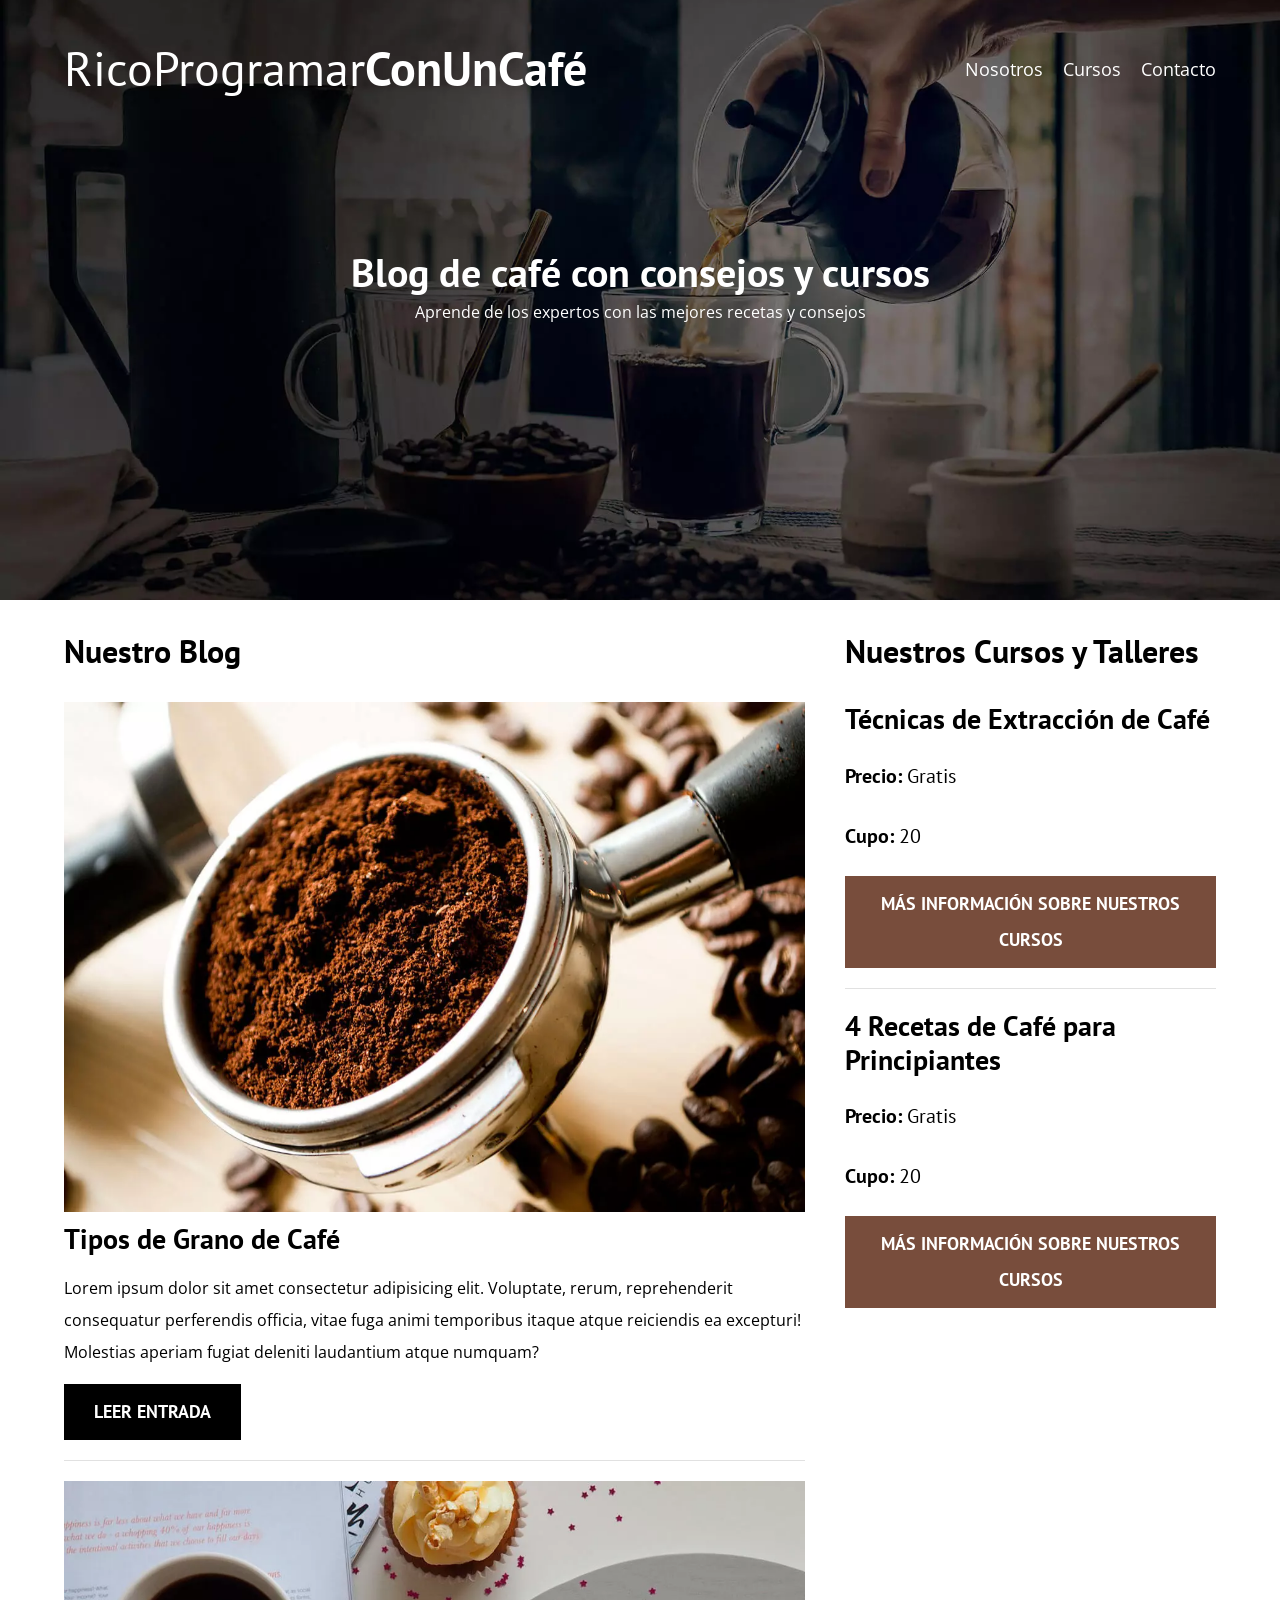
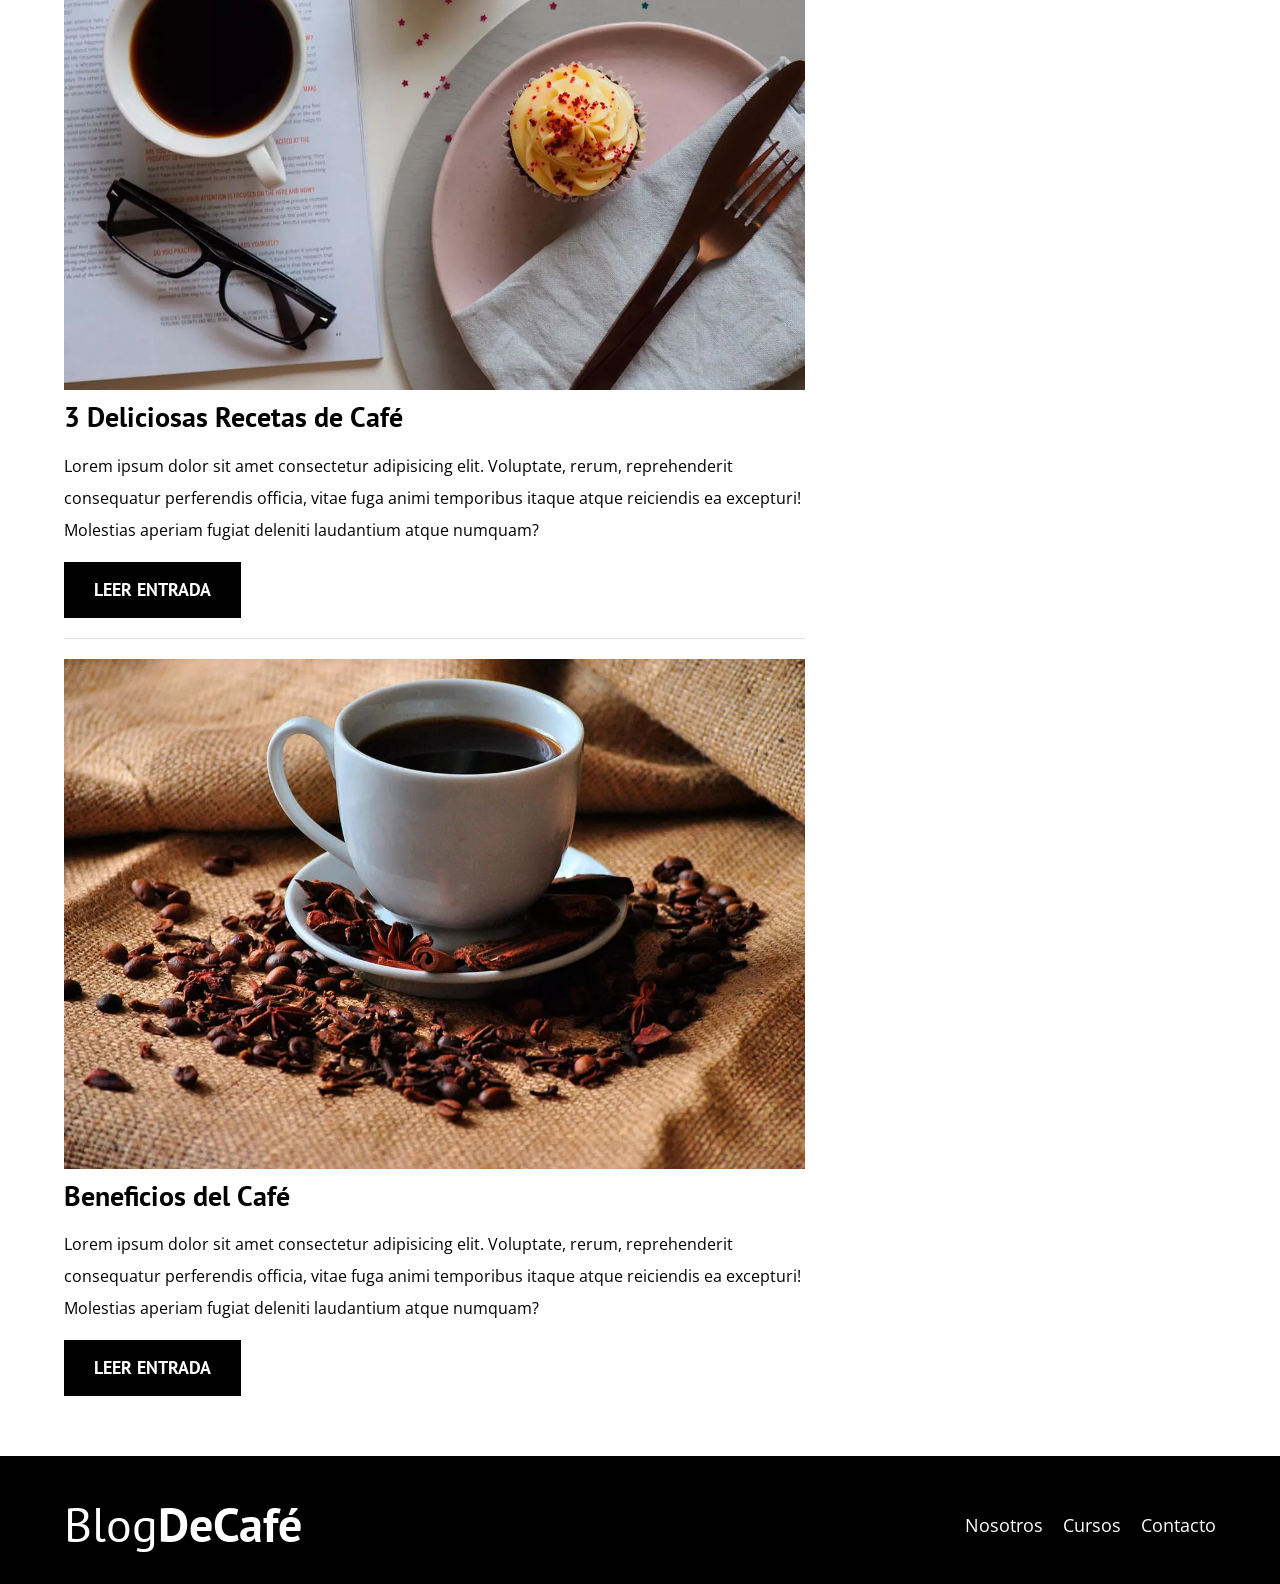
<file: index.html>
<!DOCTYPE html>
<html lang="en">
<head>
    <meta charset="UTF-8">
    <meta name="viewport" content="width=device-width, initial-scale=1.0">
    <title>RicoProgramarConUnCafé</title>
    <meta name="description" content="Página web de blog de café">

    <!-- Prefetch -->
    <link rel="prefetch" href="nosotros.html" as="document">

    <!-- Preload -->
    <link rel="preload" href="css/normalize.css" as="style">
    <link rel="stylesheet" href="css/normalize.css">

    <link rel="preload" href="https://fonts.googleapis.com/css2?family=Open+Sans&family=PT+Sans:wght@400;700&display=swap"  crossorigin="crossorigin" as="font">
    <link href="https://fonts.googleapis.com/css2?family=Open+Sans&family=PT+Sans:wght@400;700&display=swap" rel="stylesheet">
    
    <link rel="preload" href="css/style.css" as="style">
    <link rel="stylesheet" href="css/style.css">
</head>
<body>

    <header class="header">

        <div class="contenedor">
            <div class="barra">
                <a class="logo" href="index.html">
                    <h1 id="heading" class="logo__nombre no-margin centrar-texto">RicoProgramar<span class="logo__bold">ConUnCafé</span></h1>
                </a>

                <nav class="navegacion">
                    <a href="nosotros.html" class="navegacion__enlace">Nosotros</a>
                    <a href="cursos.html" class="navegacion__enlace">Cursos</a>
                    <a href="contacto.html" class="navegacion__enlace">Contacto</a>
                </nav>
            </div>
        </div>

        <div class="header__texto">
            <h2 class="no-margin">Blog de café con consejos y cursos</h2>
            <p class="no-margin">Aprende de los expertos con las mejores recetas y consejos</p>
        </div>
    </header>

    <div class="contenedor contenido-principal">
        <main class="blog">
            <h3>Nuestro Blog</h3>

            <article class="entrada">
                <div class="entrada__imagen">
                    <picture>
                        <source loading="lazy"  srcset="img/blog1.webp" type="image/webp">
                        <img loading="lazy" src="img/blog1.jpg" alt="imagen blog"> 
                    </picture>
                </div>

                <div class="entrada__contenido">
                    <h4 class="no-margin">Tipos de Grano de Café</h4>
                    <p>Lorem ipsum dolor sit amet consectetur adipisicing elit. Voluptate, rerum, reprehenderit consequatur perferendis officia, vitae fuga animi temporibus itaque atque reiciendis ea excepturi! Molestias aperiam fugiat deleniti laudantium atque numquam?</p>
                    <a href="entrada.html" class="boton boton--primario">Leer Entrada</a>
                </div>
            </article>

            <article class="entrada">
                <div class="entrada__imagen">
                    <picture>
                        <source loading="lazy"  srcset="img/blog2.webp" type="image/webp">
                        <img loading="lazy" src="img/blog2.jpg" alt="imagen blog"> 
                    </picture>
                </div>

                <div class="entrada__contenido">
                    <h4 class="no-margin">3 Deliciosas Recetas de Café</h4>
                    <p>Lorem ipsum dolor sit amet consectetur adipisicing elit. Voluptate, rerum, reprehenderit consequatur perferendis officia, vitae fuga animi temporibus itaque atque reiciendis ea excepturi! Molestias aperiam fugiat deleniti laudantium atque numquam?</p>
                    <a href="entrada.html" class="boton boton--primario">Leer Entrada</a>
                </div>
            </article>

            <article class="entrada">
                <div class="entrada__imagen">
                    <picture>
                        <source loading="lazy"  srcset="img/blog3.webp" type="image/webp">
                        <img loading="lazy" src="img/blog3.jpg" alt="imagen blog"> 
                    </picture>
                </div>

                <div class="entrada__contenido">
                    <h4 class="no-margin">Beneficios del Café</h4>
                    <p>Lorem ipsum dolor sit amet consectetur adipisicing elit. Voluptate, rerum, reprehenderit consequatur perferendis officia, vitae fuga animi temporibus itaque atque reiciendis ea excepturi! Molestias aperiam fugiat deleniti laudantium atque numquam?</p>
                    <a href="entrada.html" class="boton boton--primario">Leer Entrada</a>
                </div>
            </article>
        </main>
        <aside class="sidebar">
            <h3>Nuestros Cursos y Talleres</h3>

            <ul class="cursos no-padding">
                <li class="widget-curso">
                    <h4 class="no-margin">Técnicas de Extracción de Café</h4>
                    <p class="widget-curso__label">Precio: 
                        <span class="widget-curso__info">Gratis</span>
                    </p>
                    <p class="widget-curso__label">Cupo: 
                        <span class="widget-curso__info">20</span>
                    </p>
                    <a href="entrada.html" class="boton boton--secundario">Más Información sobre nuestros cursos</a>
                </li>

                <li class="widget-curso">
                    <h4 class="no-margin">4 Recetas de Café para Principiantes</h4>
                    <p class="widget-curso__label">Precio: 
                        <span class="widget-curso__info">Gratis</span>
                    </p>
                    <p class="widget-curso__label">Cupo: 
                        <span class="widget-curso__info">20</span>
                    </p>
                    <a href="entrada.html" class="boton boton--secundario">Más Información sobre nuestros cursos</a>
                </li>
            </ul>
        </aside>
    </div>

    <footer class="footer">
        <div class="contenedor">
            <div class="barra">
                <a class="logo" href="index.html">
                    <h1 class="logo__nombre no-margin centrar-texto">Blog<span class="logo__bold">DeCafé</span></h1>
                </a>

                <nav class="navegacion">
                    <a href="nosotros.html" class="navegacion__enlace">Nosotros</a>
                    <a href="cursos.html" class="navegacion__enlace">Cursos</a>
                    <a href="contacto.html" class="navegacion__enlace">Contacto</a>
                </nav>
            </div>
        </div>
    </footer>    
    
    <!-- <script src="js/script.js"></script> -->
    <!-- <script src="js/01-seleccionar-elementos.js"></script> -->
    <!-- <script src="js/02-generar-cod-html-js.js"></script> -->
    <!-- <script src="js/03-events.js"></script> -->
    <script src="06-Key-locked.js"></script>
    <!-- <script src="08-allow-numbers and block letters.js"></script> -->
    <!-- <script src="09-input-events.js"></script> -->
    <!-- <script src="10-sending-forms-data-with-form-data-API.js"></script> -->
    
</body>
</html>
</file>
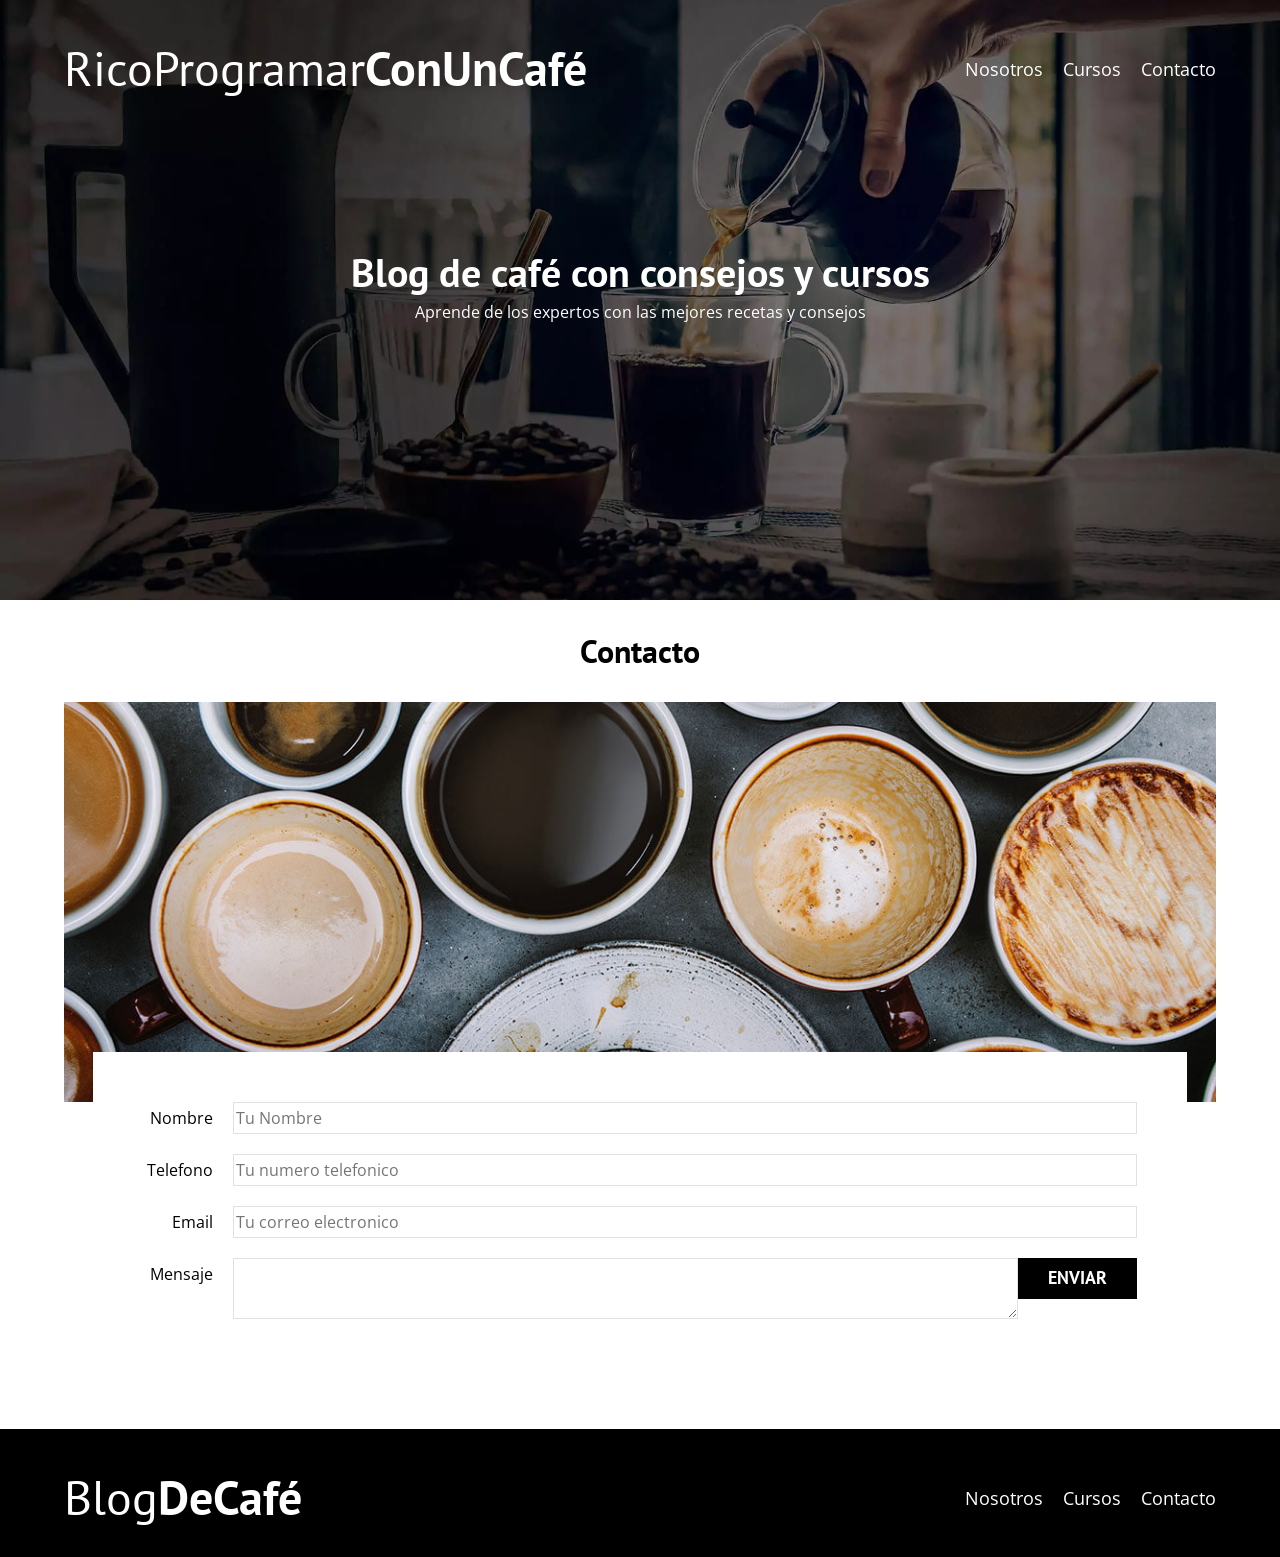
<file: contacto.html>
<!DOCTYPE html>
<html lang="en">
<head>
    <meta charset="UTF-8">
    <meta name="viewport" content="width=device-width, initial-scale=1.0">
    <title>BlogDeCafé</title>
    <link rel="stylesheet" href="css/normalize.css">
    <link href="https://fonts.googleapis.com/css2?family=Open+Sans&family=PT+Sans:wght@400;700&display=swap" rel="stylesheet">
    <link rel="stylesheet" href="css/style.css">
</head>
<body>

    <header class="header">

        <div class="contenedor">
            <div class="barra">
                <a class="logo" href="index.html">
                    <h1 class="logo__nombre no-margin centrar-texto">RicoProgramar<span class="logo__bold">ConUnCafé</span></h1>
                </a>

                <nav class="navegacion">
                    <a href="nosotros.html" class="navegacion__enlace">Nosotros</a>
                    <a href="cursos.html" class="navegacion__enlace">Cursos</a>
                    <a href="contacto.html" class="navegacion__enlace">Contacto</a>
                </nav>
            </div>
        </div>

        <div class="header__texto">
            <h2 id="heading" class="no-margin">Blog de café con consejos y cursos</h2>
            <p class="no-margin">Aprende de los expertos con las mejores recetas y consejos</p>
        </div>
    </header>

    <main class="contenedor">
        <h3 class="centrar-texto">Contacto</h3>

        <div class="contacto-bg"></div>

 <form class="formulario">
            <div class="campo">
                <label class="campo__label" for="nombre">Nombre</label>
                <input class="campo__field user-name" type="text" placeholder="Tu Nombre" id="nombre">
            </div>
            <div class="campo">
                <label class="campo__label" for="nombre">Telefono</label>
                <input class="campo__field user-phone" type="tel" placeholder="Tu numero telefonico" id="nombre">
            </div>
            <div class="campo">
                <label class="campo__label" for="nombre">Email</label>
                <input class="campo__field user-email" type="tel" placeholder="Tu correo electronico" id="nombre">
            </div>
            <div class="campo">
                <label class="campo__label" for="mensaje">Mensaje</label>
                <textarea class="campo__field user-text" id="mensaje"></textarea>

            <!-- <div class="campo">
                <input type="submit" value="Enviar" class="boton boton--primario">
            </div> -->

            <button class="btnPrint boton boton--primario">Enviar</button>

        </form>           
    </main>


    <footer class="footer">
        <div class="contenedor">
            <div class="barra">
                <a class="logo" href="index.html">
                    <h1 class="logo__nombre no-margin centrar-texto">Blog<span class="logo__bold">DeCafé</span></h1>
                </a>

                <nav class="navegacion">
                    <a href="nosotros.html" class="navegacion__enlace">Nosotros</a>
                    <a href="cursos.html" class="navegacion__enlace">Cursos</a>
                    <a href="contacto.html" class="navegacion__enlace">Contacto</a>
                </nav>
            </div>
        </div>
    </footer>
    
    <script src="06-Key-locked.js"></script>
    <!-- <script src="07-number-locked.js"></script> -->
    <!-- <script src="08-allow-numbers and block letters.js"></script> -->
    <!-- <script src="09-input-events.js"></script> -->
    <!-- <script src="10-sending-forms-data-with-form-data-API.js"></script> -->
</body>
</html>
</file>
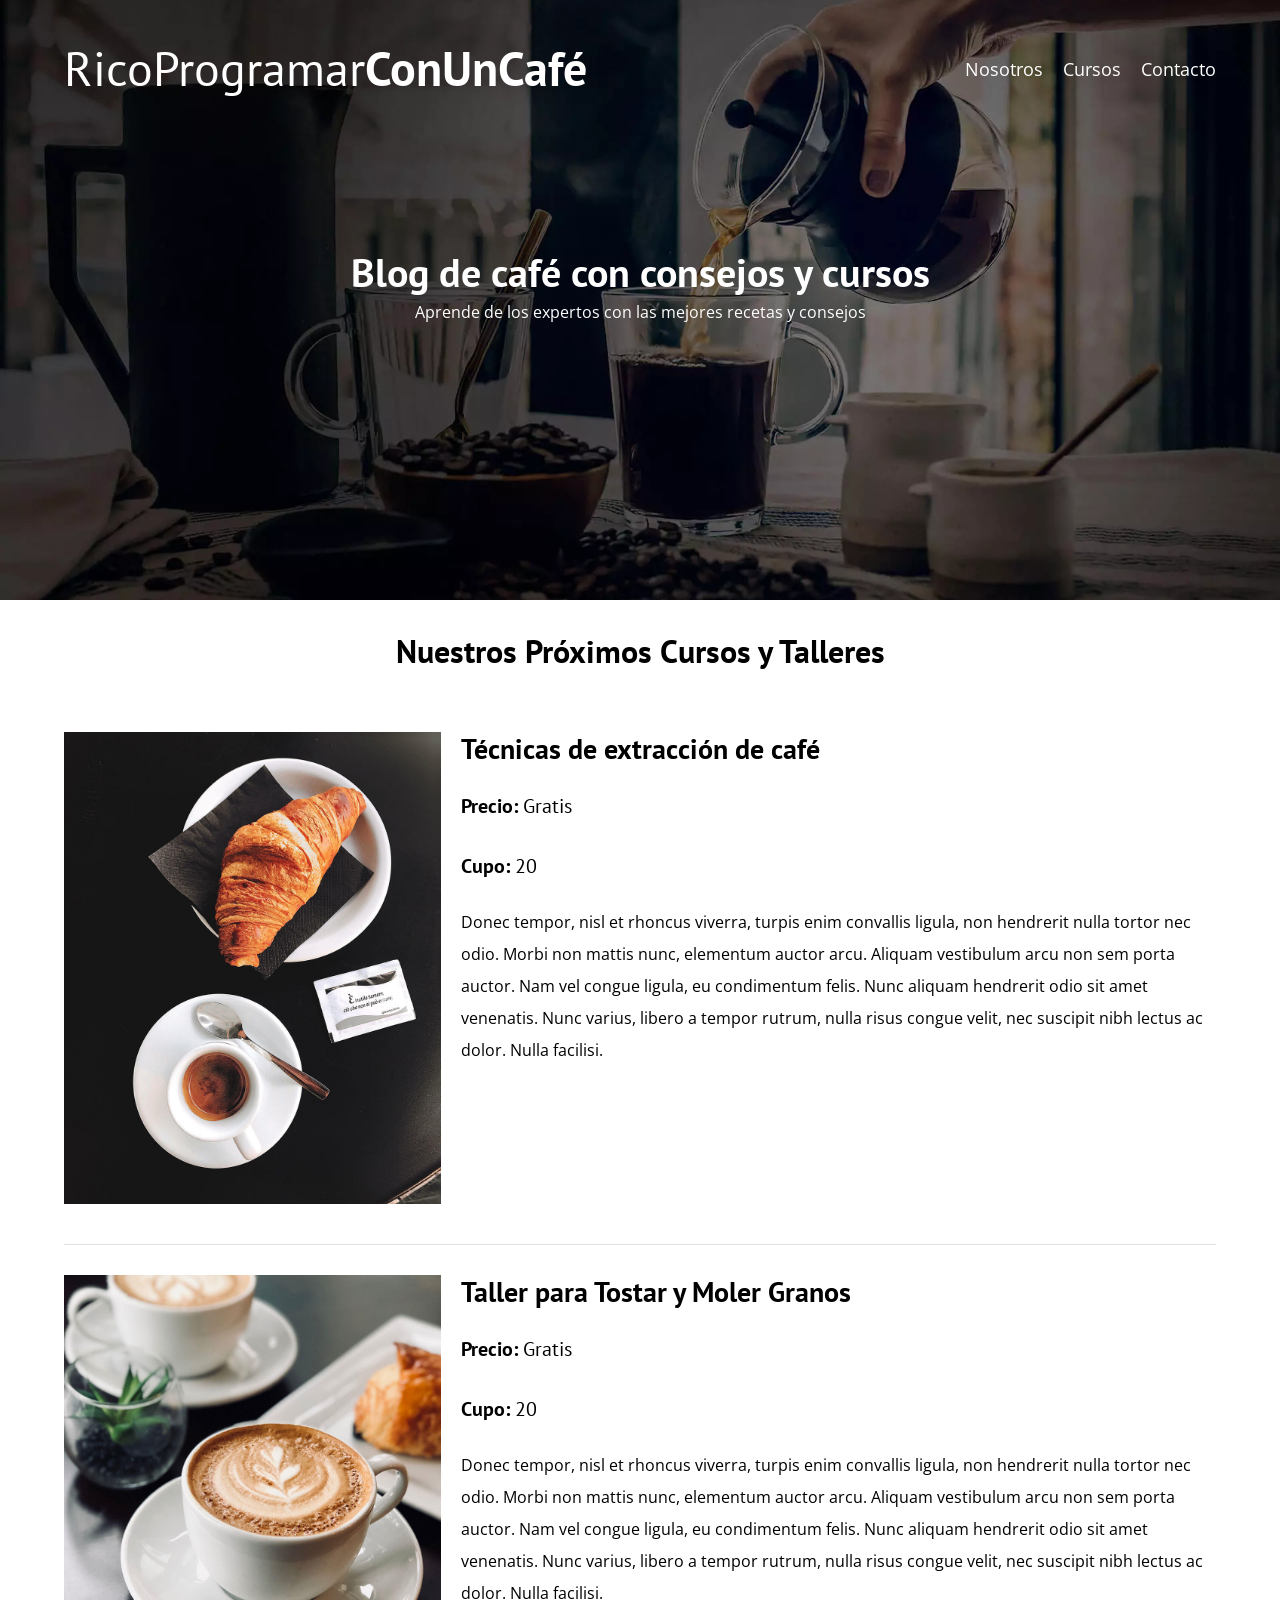
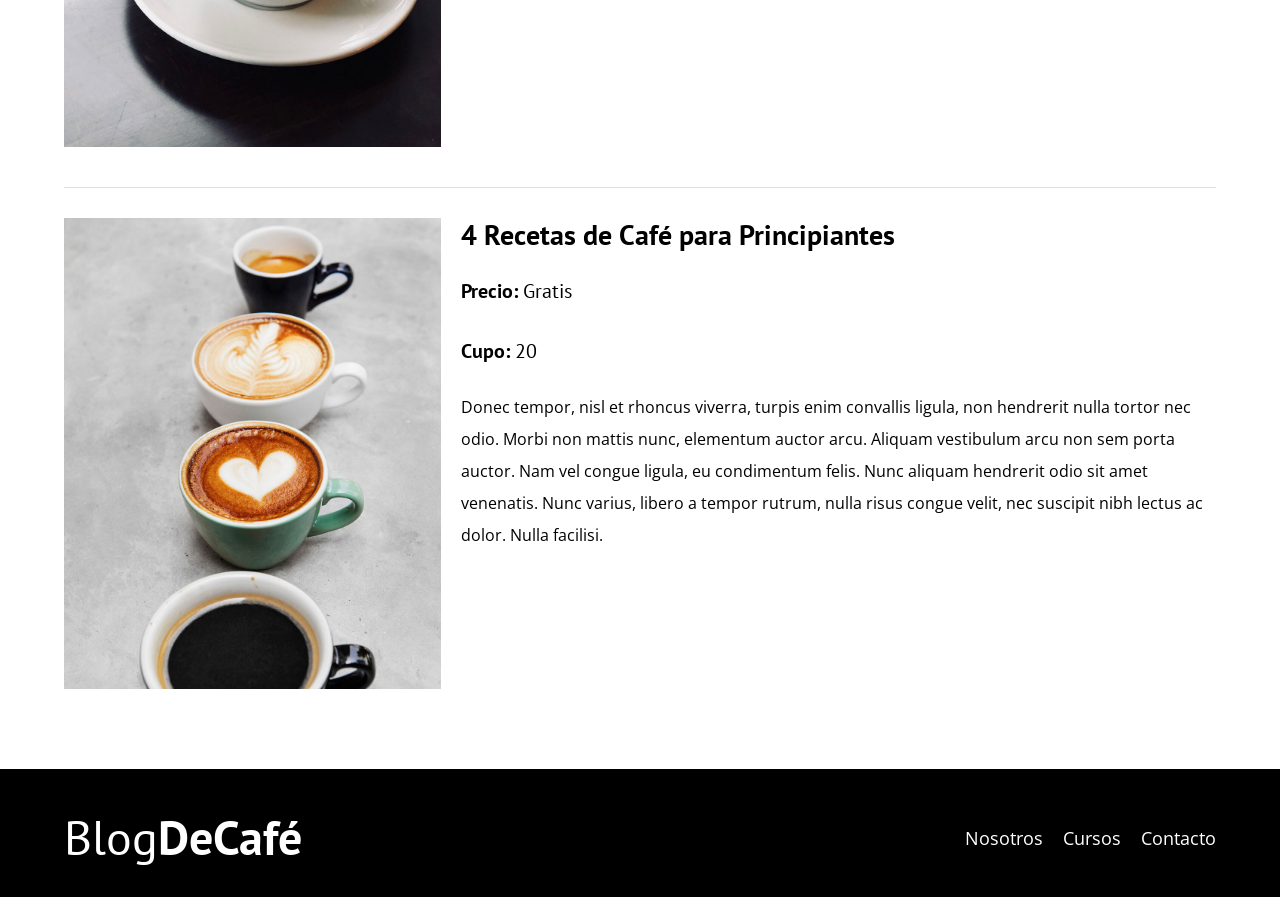
<file: cursos.html>
<!DOCTYPE html>
<html lang="en">
<head>
    <meta charset="UTF-8">
    <meta name="viewport" content="width=device-width, initial-scale=1.0">
    <title>BlogDeCafé</title>
    <link rel="stylesheet" href="css/normalize.css">
    <link href="https://fonts.googleapis.com/css2?family=Open+Sans&family=PT+Sans:wght@400;700&display=swap" rel="stylesheet">
    <link rel="stylesheet" href="css/style.css">
</head>
<body>

    <header class="header">

        <div class="contenedor">
            <div class="barra">
                <a class="logo" href="index.html">
                    <h1 class="logo__nombre no-margin centrar-texto">RicoProgramar<span class="logo__bold">ConUnCafé</span></h1>
                </a>

                <nav class="navegacion">
                    <a href="nosotros.html" class="navegacion__enlace">Nosotros</a>
                    <a href="cursos.html" class="navegacion__enlace">Cursos</a>
                    <a href="contacto.html" class="navegacion__enlace">Contacto</a>
                </nav>
            </div>
        </div>

        <div class="header__texto">
            <h2 class="no-margin">Blog de café con consejos y cursos</h2>
            <p class="no-margin">Aprende de los expertos con las mejores recetas y consejos</p>
        </div>
    </header>

    <main class="contenedor">
        <h3 class="centrar-texto">Nuestros Próximos Cursos y Talleres</h3>

        <div class="curso">
            <div class="curso__imagen">
                <img src="img/curso1.jpg" alt="Imagen del curso">
            </div>
            <div class="curso__informacion">
                <h4 class="no-margin">Técnicas de extracción de café</h4>
                <p class="curso__label">Precio: 
                    <span class="curso__info">Gratis</span>
                </p>
                <p class="curso__label">Cupo: 
                    <span class="curso__info">20</span>
                </p>
                <p class="curso__descripcion">
                    Donec tempor, nisl et rhoncus viverra, turpis enim convallis ligula, non hendrerit nulla tortor nec odio. Morbi non mattis nunc, elementum auctor arcu. Aliquam vestibulum arcu non sem porta auctor. Nam vel congue ligula, eu condimentum felis. Nunc aliquam hendrerit odio sit amet venenatis. Nunc varius, libero a tempor rutrum, nulla risus congue velit, nec suscipit nibh lectus ac dolor. Nulla facilisi.
                </p>
            </div> <!--.curso-informacion-->
        </div> <!--.curso -->

        <div class="curso">
            <div class="curso__imagen">
                <img src="img/curso2.jpg" alt="Imagen del curso">
            </div>
            <div class="curso__informacion">
                <h4 class="no-margin">Taller para Tostar y Moler Granos</h4>
                <p class="curso__label">Precio: 
                    <span class="curso__info">Gratis</span>
                </p>
                <p class="curso__label">Cupo: 
                    <span class="curso__info">20</span>
                </p>
                <p class="curso__descripcion">
                    Donec tempor, nisl et rhoncus viverra, turpis enim convallis ligula, non hendrerit nulla tortor nec odio. Morbi non mattis nunc, elementum auctor arcu. Aliquam vestibulum arcu non sem porta auctor. Nam vel congue ligula, eu condimentum felis. Nunc aliquam hendrerit odio sit amet venenatis. Nunc varius, libero a tempor rutrum, nulla risus congue velit, nec suscipit nibh lectus ac dolor. Nulla facilisi.
                </p>
            </div> <!--.curso-informacion-->
        </div> <!--.curso -->

        <div class="curso">
            <div class="curso__imagen">
                <img src="img/curso3.jpg" alt="Imagen del curso">
            </div>
            <div class="curso__informacion">
                <h4 class="no-margin">4 Recetas de Café para Principiantes</h4>
                <p class="curso__label">Precio: 
                    <span class="curso__info">Gratis</span>
                </p>
                <p class="curso__label">Cupo: 
                    <span class="curso__info">20</span>
                </p>
                <p class="curso__descripcion">
                    Donec tempor, nisl et rhoncus viverra, turpis enim convallis ligula, non hendrerit nulla tortor nec odio. Morbi non mattis nunc, elementum auctor arcu. Aliquam vestibulum arcu non sem porta auctor. Nam vel congue ligula, eu condimentum felis. Nunc aliquam hendrerit odio sit amet venenatis. Nunc varius, libero a tempor rutrum, nulla risus congue velit, nec suscipit nibh lectus ac dolor. Nulla facilisi.
                </p>
            </div> <!--.curso-informacion-->
        </div> <!--.curso -->

        
    </main>

    <footer class="footer">
        <div class="contenedor">
            <div class="barra">
                <a class="logo" href="index.html">
                    <h1 class="logo__nombre no-margin centrar-texto">Blog<span class="logo__bold">DeCafé</span></h1>
                </a>

                <nav class="navegacion">
                    <a href="nosotros.html" class="navegacion__enlace">Nosotros</a>
                    <a href="cursos.html" class="navegacion__enlace">Cursos</a>
                    <a href="contacto.html" class="navegacion__enlace">Contacto</a>
                </nav>
            </div>
        </div>
    </footer>
    
</body>
</html>
</file>
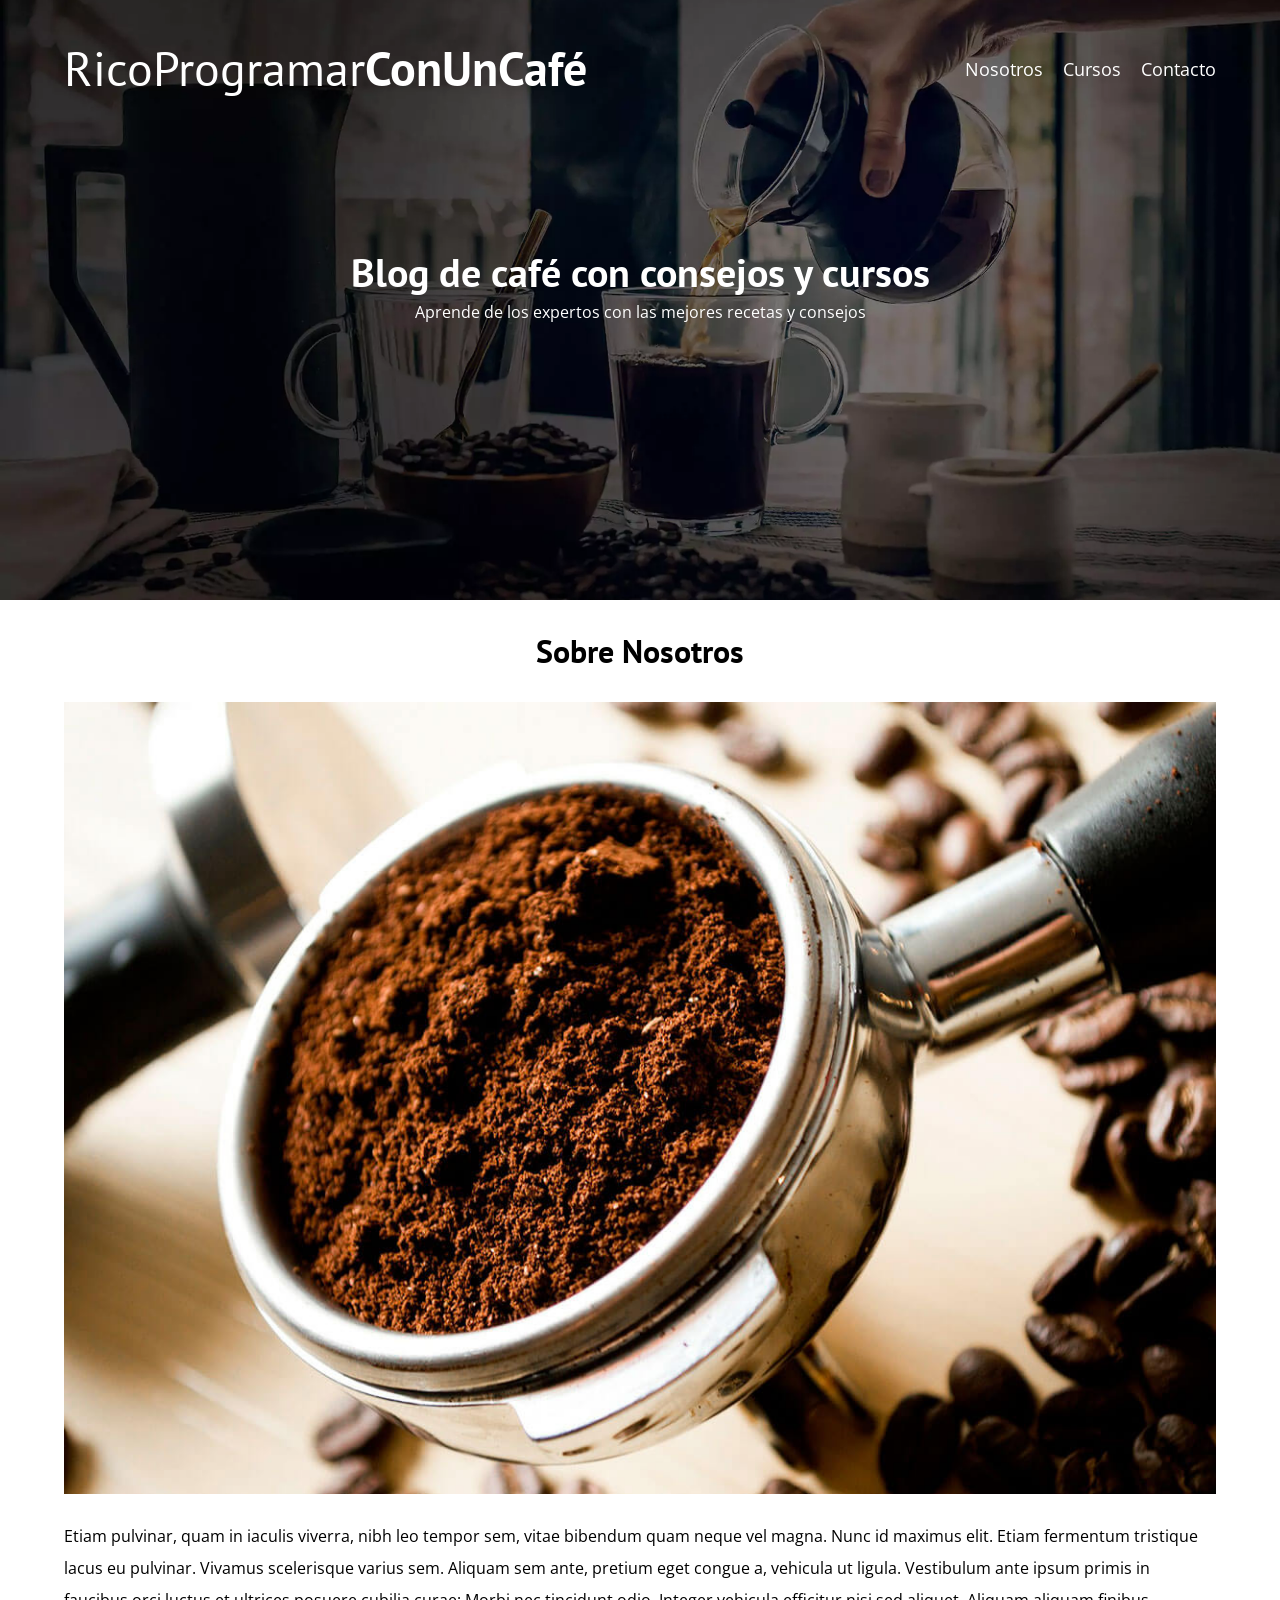
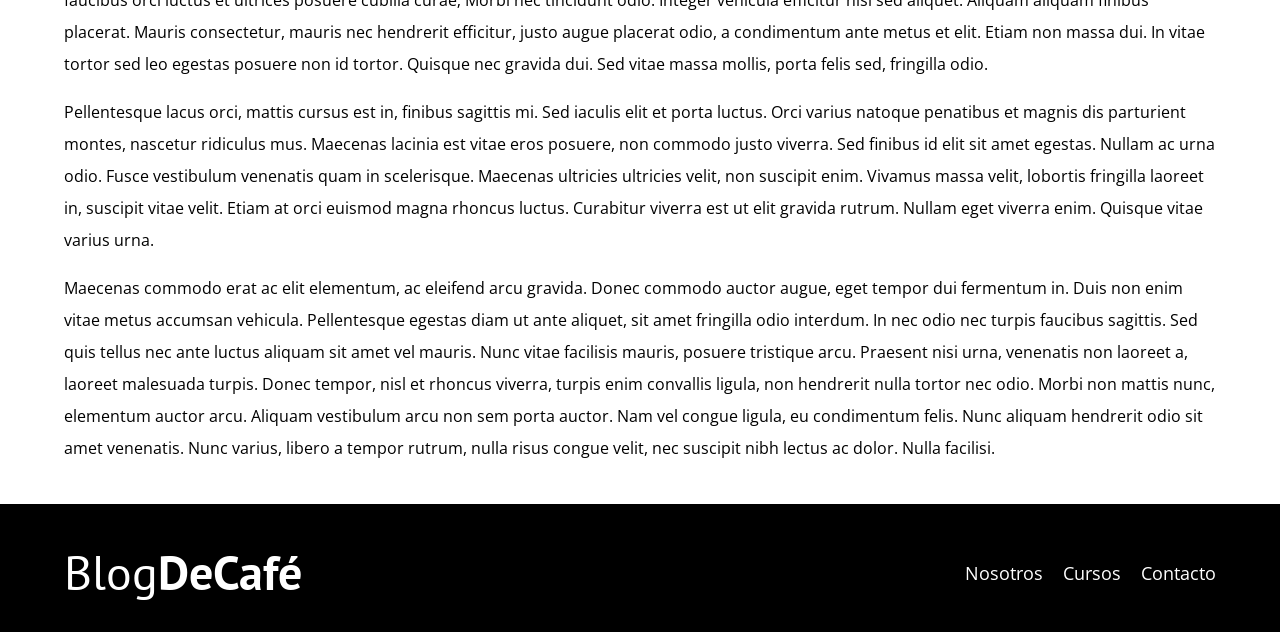
<file: entrada.html>
<!DOCTYPE html>
<html lang="en">
<head>
    <meta charset="UTF-8">
    <meta name="viewport" content="width=device-width, initial-scale=1.0">
    <title>BlogDeCafé</title>
    <link rel="stylesheet" href="css/normalize.css">
    <link href="https://fonts.googleapis.com/css2?family=Open+Sans&family=PT+Sans:wght@400;700&display=swap" rel="stylesheet">
    <link rel="stylesheet" href="css/style.css">
</head>
<body>

    <header class="header">

        <div class="contenedor">
            <div class="barra">
                <a class="logo" href="index.html">
                    <h1 class="logo__nombre no-margin centrar-texto">RicoProgramar<span class="logo__bold">ConUnCafé</span></h1>

                <nav class="navegacion">
                    <a href="nosotros.html" class="navegacion__enlace">Nosotros</a>
                    <a href="cursos.html" class="navegacion__enlace">Cursos</a>
                    <a href="contacto.html" class="navegacion__enlace">Contacto</a>
                </nav>
            </div>
        </div>

        <div class="header__texto">
            <h2 class="no-margin">Blog de café con consejos y cursos</h2>
            <p class="no-margin">Aprende de los expertos con las mejores recetas y consejos</p>
        </div>
    </header>

    <main class="contenedor">
        <h3 class="centrar-texto">Sobre Nosotros</h3>

        <img src="img/blog1.jpg" alt="imagen del blog">

        <p>Etiam pulvinar, quam in iaculis viverra, nibh leo tempor sem, vitae bibendum quam neque vel magna. Nunc id maximus elit. Etiam fermentum tristique lacus eu pulvinar. Vivamus scelerisque varius sem. Aliquam sem ante, pretium eget congue a, vehicula ut ligula. Vestibulum ante ipsum primis in faucibus orci luctus et ultrices posuere cubilia curae; Morbi nec tincidunt odio. Integer vehicula efficitur nisi sed aliquet. Aliquam aliquam finibus placerat. Mauris consectetur, mauris nec hendrerit efficitur, justo augue placerat odio, a condimentum ante metus et elit. Etiam non massa dui. In vitae tortor sed leo egestas posuere non id tortor. Quisque nec gravida dui. Sed vitae massa mollis, porta felis sed, fringilla odio.</p>

        <p> Pellentesque lacus orci, mattis cursus est in, finibus sagittis mi. Sed iaculis elit et porta luctus. Orci varius natoque penatibus et magnis dis parturient montes, nascetur ridiculus mus. Maecenas lacinia est vitae eros posuere, non commodo justo viverra. Sed finibus id elit sit amet egestas. Nullam ac urna odio. Fusce vestibulum venenatis quam in scelerisque. Maecenas ultricies ultricies velit, non suscipit enim. Vivamus massa velit, lobortis fringilla laoreet in, suscipit vitae velit. Etiam at orci euismod magna rhoncus luctus. Curabitur viverra est ut elit gravida rutrum. Nullam eget viverra enim. Quisque vitae varius urna.</p>

        <p>Maecenas commodo erat ac elit elementum, ac eleifend arcu gravida. Donec commodo auctor augue, eget tempor dui fermentum in. Duis non enim vitae metus accumsan vehicula. Pellentesque egestas diam ut ante aliquet, sit amet fringilla odio interdum. In nec odio nec turpis faucibus sagittis. Sed quis tellus nec ante luctus aliquam sit amet vel mauris. Nunc vitae facilisis mauris, posuere tristique arcu. Praesent nisi urna, venenatis non laoreet a, laoreet malesuada turpis. Donec tempor, nisl et rhoncus viverra, turpis enim convallis ligula, non hendrerit nulla tortor nec odio. Morbi non mattis nunc, elementum auctor arcu. Aliquam vestibulum arcu non sem porta auctor. Nam vel congue ligula, eu condimentum felis. Nunc aliquam hendrerit odio sit amet venenatis. Nunc varius, libero a tempor rutrum, nulla risus congue velit, nec suscipit nibh lectus ac dolor. Nulla facilisi.</p>
    </main>

    <footer class="footer">
        <div class="contenedor">
            <div class="barra">
                <a class="logo" href="index.html">
                    <h1 class="logo__nombre no-margin centrar-texto">Blog<span class="logo__bold">DeCafé</span></h1>
                </a>

                <nav class="navegacion">
                    <a href="nosotros.html" class="navegacion__enlace">Nosotros</a>
                    <a href="cursos.html" class="navegacion__enlace">Cursos</a>
                    <a href="contacto.html" class="navegacion__enlace">Contacto</a>
                </nav>
            </div>
        </div>
    </footer>

</body>
</html>
</file>
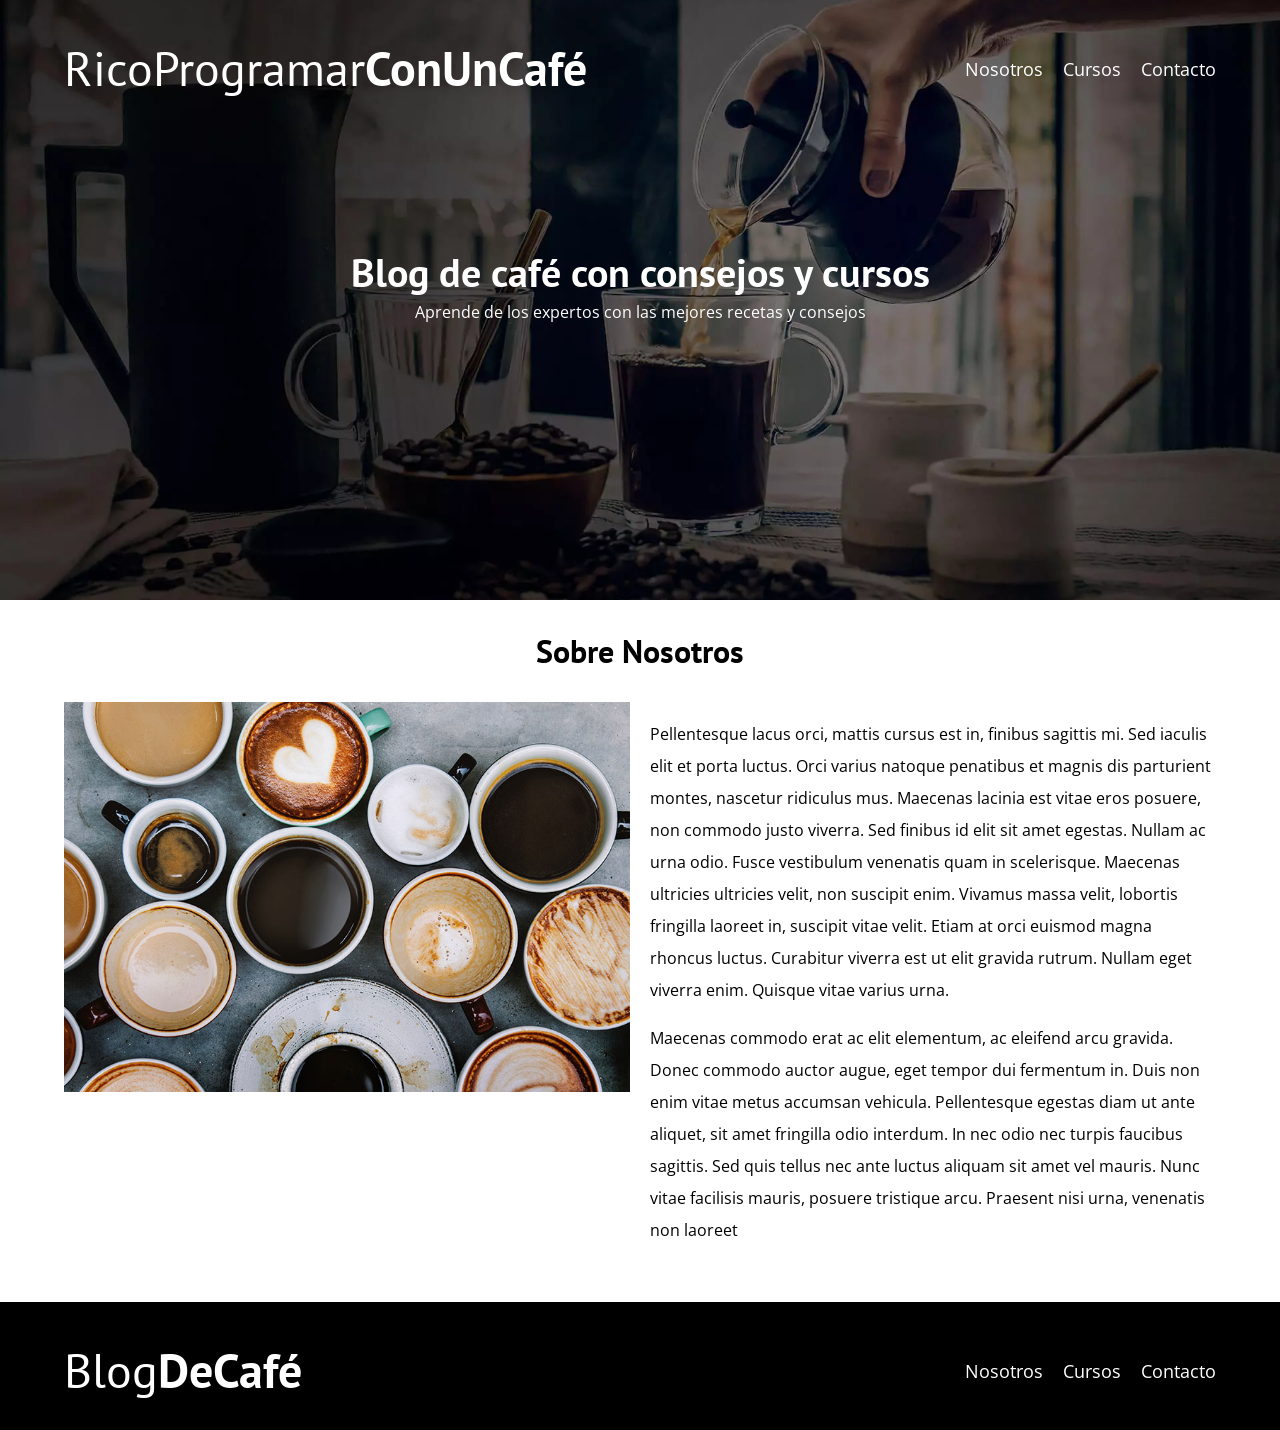
<file: nosotros.html>
<!DOCTYPE html>
<html lang="en">
<head>
    <meta charset="UTF-8">
    <meta name="viewport" content="width=device-width, initial-scale=1.0">
    <title>BlogDeCafé</title>
    <link rel="stylesheet" href="css/normalize.css">
    <link href="https://fonts.googleapis.com/css2?family=Open+Sans&family=PT+Sans:wght@400;700&display=swap" rel="stylesheet">
    <link rel="stylesheet" href="css/style.css">
</head>
<body>

    <header class="header">

        <div class="contenedor">
            <div class="barra">
                <a class="logo" href="index.html">
                    <h1 class="logo__nombre no-margin centrar-texto">RicoProgramar<span class="logo__bold">ConUnCafé</span></h1>
                </a>

                <nav class="navegacion">
                    <a href="nosotros.html" class="navegacion__enlace">Nosotros</a>
                    <a href="cursos.html" class="navegacion__enlace">Cursos</a>
                    <a href="contacto.html" class="navegacion__enlace">Contacto</a>
                </nav>
            </div>
        </div>

        <div class="header__texto">
            <h2 class="no-margin">Blog de café con consejos y cursos</h2>
            <p class="no-margin">Aprende de los expertos con las mejores recetas y consejos</p>
        </div>
    </header>

    <main class="contenedor">
        <h3 class="centrar-texto">Sobre Nosotros</h3>

        <div class="sobre-nosotros">
            <div class="sobre-nosotros__imagen">
                <img src="img/nosotros.jpg" alt="imagen nosotros">
            </div>

            <div class="sobre-nosotros__texto">
                <p>Pellentesque lacus orci, mattis cursus est in, finibus sagittis mi. Sed iaculis elit et porta luctus. Orci varius natoque penatibus et magnis dis parturient montes, nascetur ridiculus mus. Maecenas lacinia est vitae eros posuere, non commodo justo viverra. Sed finibus id elit sit amet egestas. Nullam ac urna odio. Fusce vestibulum venenatis quam in scelerisque. Maecenas ultricies ultricies velit, non suscipit enim. Vivamus massa velit, lobortis fringilla laoreet in, suscipit vitae velit. Etiam at orci euismod magna rhoncus luctus. Curabitur viverra est ut elit gravida rutrum. Nullam eget viverra enim. Quisque vitae varius urna.</p>

                <p>Maecenas commodo erat ac elit elementum, ac eleifend arcu gravida. Donec commodo auctor augue, eget tempor dui fermentum in. Duis non enim vitae metus accumsan vehicula. Pellentesque egestas diam ut ante aliquet, sit amet fringilla odio interdum. In nec odio nec turpis faucibus sagittis. Sed quis tellus nec ante luctus aliquam sit amet vel mauris. Nunc vitae facilisis mauris, posuere tristique arcu. Praesent nisi urna, venenatis non laoreet</p>
            </div>
        </div>
    </main>

    <footer class="footer">
        <div class="contenedor">
            <div class="barra">
                <a class="logo" href="index.html">
                    <h1 class="logo__nombre no-margin centrar-texto">Blog<span class="logo__bold">DeCafé</span></h1>
                </a>

                <nav class="navegacion">
                    <a href="nosotros.html" class="navegacion__enlace">Nosotros</a>
                    <a href="cursos.html" class="navegacion__enlace">Cursos</a>
                    <a href="contacto.html" class="navegacion__enlace">Contacto</a>
                </nav>
            </div>
        </div>
    </footer>
    
    
</body>
</html>
</file>
<file: css/style.css>
:root {
    --fuenteHeading: 'PT Sans', sans-serif;
    --fuenteParrafos: 'Open Sans', sans-serif;

    --primario: #784D3C;
    --gris: #e1e1e1;
    --blanco: #ffffff;
    --negro: #000000;
}
html {
    box-sizing: border-box;
    font-size: 62.5%; /* 1 rem = 10px */    
}
*, *:before, *:after {
    box-sizing: inherit;
}
body {
    font-family: var(--fuenteParrafos);
    font-size: 1.6rem;
    line-height: 2;
}

/** Globales **/
.contenedor {
    width: min(90%, 120rem);
    margin: 0 auto;
}
a {
    text-decoration: none;
}
h1, h2, h3, h4 {
    font-family: var(--fuenteHeading);
    line-height: 1.2;
}
h1 {
    font-size: 4.8rem;
}
h2 {
    font-size: 4rem;
}
h3 {
    font-size: 3.2rem;
}
h4 {
    font-size: 2.8rem;
}
img {
    max-width: 100%;
}
/** Utilidades **/
.no-margin {
    margin: 0;
}
.no-padding {
    padding: 0;
}
.centrar-texto {
    text-align: center;
}

/** Header **/
.header {
    background-image: url(../img/banner.jpg);
}

/* [data-uri] */
/* Es un método conocido en la comunidad de desarrollo web. Se originó en Modernizr y otras pruebas de compatibilidad con WebP. Puedes encontrarlo en la documentación de detectores de WebP, como en Google Developers y en el código fuente de Modernizr.

📌 ¿Cómo funciona?

Es una imagen WebP en formato base64.
Tiene un tamaño de 2x2 píxeles.
Si el navegador la carga correctamente, significa que soporta WebP. */


@supports (background-image: url("[data-uri]")) {
    .header {
        background-image: url(../img/banner.webp);
    }
}

/* .webp .header {
    background-image: url(../img/banner.webp);
}
.no-webp .header {
    background-image: url(../img/banner.jpg);
} */
 
.header {
    height: 60rem;
    background-size: cover;
    background-repeat: no-repeat;
    background-position: center center;
}
.header__texto {
   text-align: center;
   color: var(--blanco);
   margin-top: 5rem;
}
@media (min-width: 768px) {
    .header__texto {
        margin-top: 15rem;
    }
}
.barra {
    padding-top: 4rem;
}

@media (min-width: 768px) {
    .barra {
        display: flex;
        justify-content: space-between;
        align-items: center;
    }
}
.logo {
    color: var(--blanco);
    
}
.logo__nombre {
    font-weight: 400;
}
.logo__bold {
    font-weight: 700;
}
@media (min-width: 768px) {
    .navegacion {
        display: flex;
        gap: 2rem;
    }
}
.navegacion__enlace {
    display: block;
    text-align: center;
    font-size: 1.8rem;
    color: var(--blanco);
}

@media (min-width: 768px) {
    .contenido-principal {
        display: grid;
        grid-template-columns: 2fr 1fr;
        column-gap: 4rem;
    }
}

.entrada {
    border-bottom: 1px solid var(--gris);
    margin-bottom: 2rem;
}
.entrada:last-of-type {
    border: none;
    margin-bottom: 0;
}
.boton {
    display: block;
    font-family: var(--fuenteHeading);
    color: var(--blanco);
    text-align: center;
    padding: 1rem 3rem;
    font-size: 1.8rem;
    text-transform: uppercase;
    font-weight: 700;
    margin-bottom: 2rem;
    border: none;
}

@media (min-width: 768px) {
    .boton {
        display: inline-block;

    }
}
.boton:hover {
    cursor: pointer;
}
.boton--primario {
    background-color: var(--negro);
}
.boton--secundario {
    background-color: var(--primario);
}

.cursos {
    list-style: none;
}

.widget-curso {
    border-bottom: 1px solid var(--gris);
    margin-bottom: 2rem;
}
.widget-curso:last-of-type {
    border: none;
    margin-bottom: 0;
}
.widget-curso__label {
    font-family: var(--fuenteHeading);
    font-weight: bold;
}
.widget-curso__info {
    font-weight: normal;
}
.widget-curso__label,
.widget-curso__info {
    font-size: 2rem;
}

.footer {
    background-color: var(--negro);
    padding-bottom: 3rem;
    margin-top: 4rem;
}

/** Sobre Nosotros **/
@media (min-width: 768px) {
    .sobre-nosotros {
        display: grid;
        grid-template-columns: repeat(2, 1fr);
        column-gap: 2rem;
    }
}

/** Cursos **/
.curso {
    padding: 3rem 0;
    border-bottom: 1px solid var(--gris);
}
@media (min-width: 768px) {
    .curso {
        display: grid;
        grid-template-columns: 1fr 2fr;
        column-gap: 2rem;
    }
}
.curso:last-of-type {
   border: none;
}
.curso__label {
    font-family: var(--fuenteHeading);
    font-weight: bold;
}
.curso__info {
    font-weight: normal;
}
.curso__label,
.curso__info {
    font-size: 2rem;
}

/** Contacto **/

/* .error {
    background-color: rgb(185, 0, 0);
    text-align: center;
    padding: 1rem;
    color: var(--blanco);
    text-transform: uppercase;
} */
 
.correcto {
    background-color: rgb(74, 185, 0);
    text-align: center;
    padding: 1rem;
    color: var(--blanco);
    text-transform: uppercase;
}
.contacto-bg {
    background-image: url(../img/contacto.jpg);
    height: 40rem;
    background-size: cover;
    background-repeat: no-repeat;
}

.formulario {
    background-color: var(--blanco);
    margin: -5rem auto 0 auto;
    width: 95%;
    padding: 5rem;
}
.campo {
    display: flex;
    margin-bottom: 2rem;
}
.campo__label {
    flex: 0 0 9rem;
    text-align: right;
    padding-right: 2rem;
}
.campo__field {
    flex: 1;
    border: 1px solid var(--gris);
}
.campo__field--textarea {
    height: 20rem;
}
</file>
